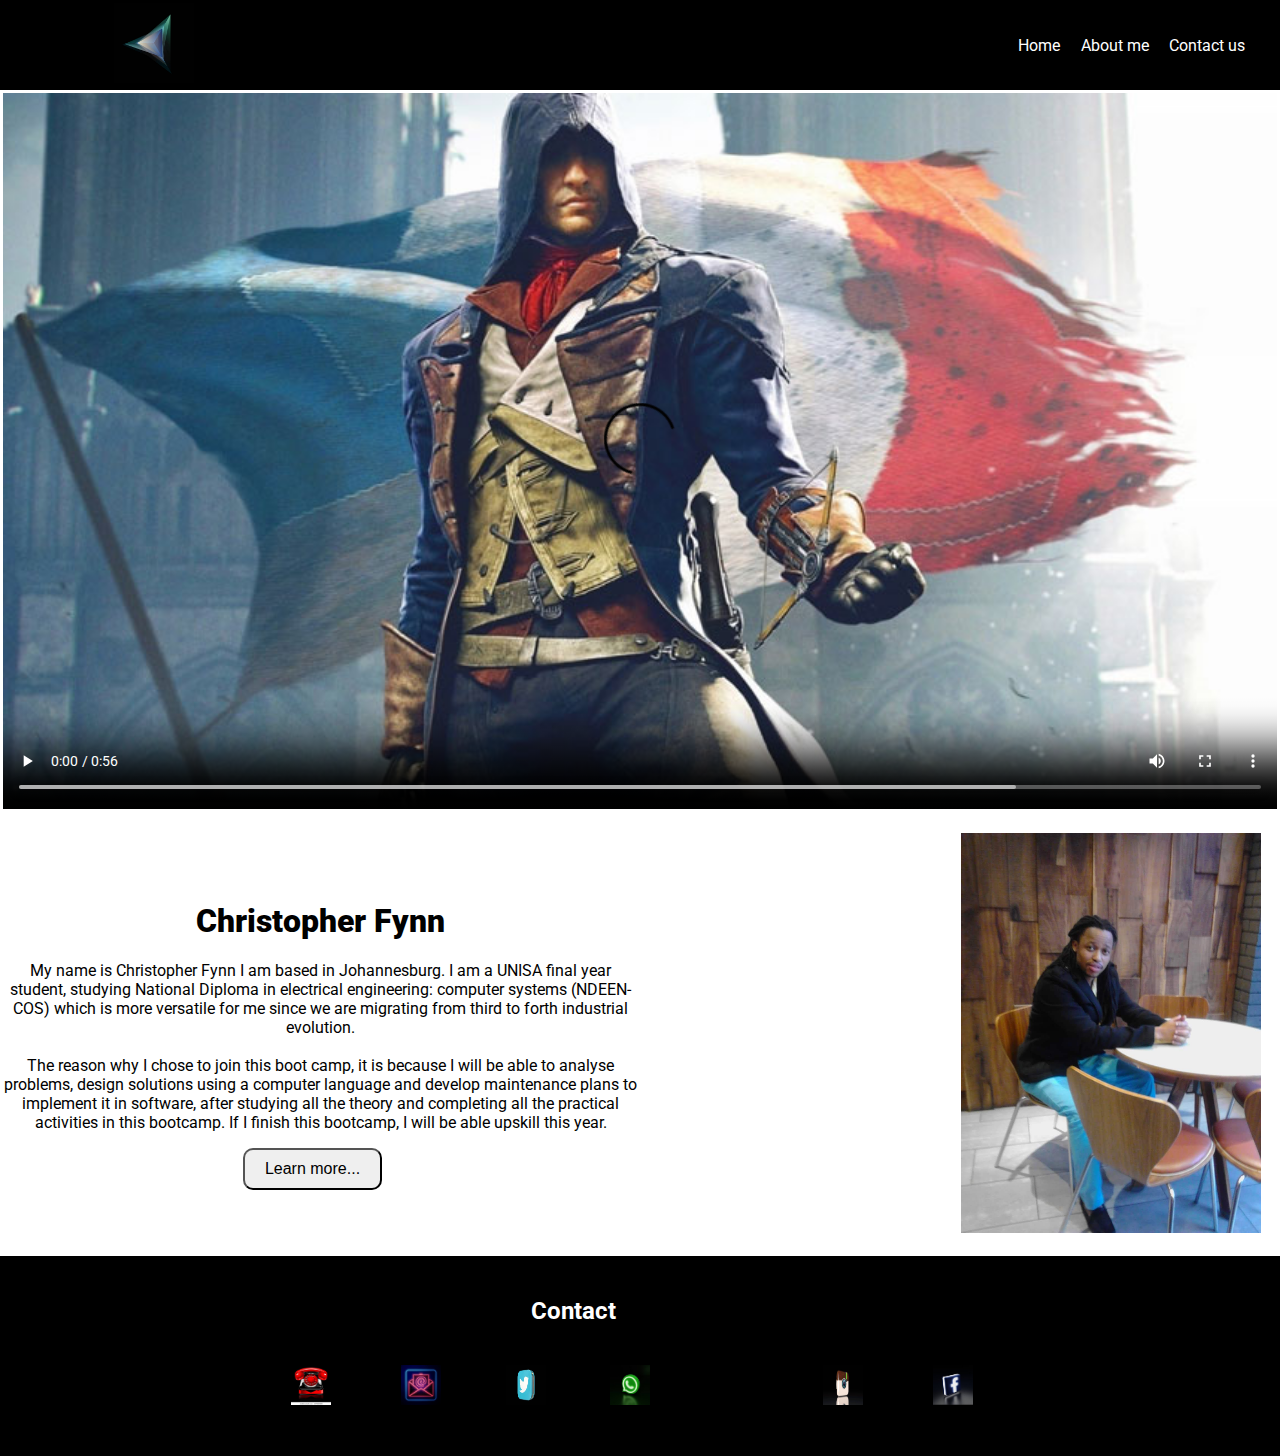
<file: index.html>
<!DOCTYPE html>
<html>

<head>
    <meta charset="UTF-8">
    <meta name="description" content="Portfolio Webiste introduction to HTML & CSS">
    <meta name="Christopher Fynn" content="Codetribe">
    <meta name="keywords" content="HTML,Portfolio,">
    <title>Home</title>
    <link rel="stylesheet" href="./css/style.css">
</head>

<body>

    <header>
        <table id="headerTable">

            <tr>
                <!-- table data which houses our logo -->
                <td>
                    <img class="logo" src="assets/imgs/logo.jpeg" alt="">
                </td>

                <!-- table data which houses our nav bar -->
                <td align="right">
                    <nav>
                        <a href="./index.html">Home</a>
                        <a href="about.html">About me</a>
                        <a href="contact.html">Contact us</a>
                    </nav>
                </td>

            </tr>
        </table>
    </header>

    <main>
        <table id="mainTable">

            <tr>
                <td colspan="2">
                    <video controls poster="./assets/imgs/thumbnail.jpg"
                        src="./assets/videos/video.mp4"></video>
                </td>
            </tr>

            <tr>
                <td width="50%" align="center">
                    <div class=" personalBox ">
                        <h1><b>Christopher Fynn</b></h1>
                        <p>My name is Christopher Fynn I am based in Johannesburg.

                            I am a UNISA final year student, studying National Diploma in electrical engineering: computer systems (NDEEN-COS) 
                            which is more versatile for me since we are migrating from third to forth industrial evolution.
                            <br>

                            <br>
                            The reason why I chose to join this boot camp, it is because I will be able to analyse problems, design solutions using a 
                            computer language and develop maintenance plans to implement it in software, after studying all the theory and completing all 
                            the practical activities in this bootcamp. If I finish this bootcamp, I will be able upskill this year.
                        </p>
                        <a href="./about.html">
                            <button class="btn">Learn more...</button>
                        </a>
                    </div>
                </td>
                <td align="right">
                    <img id="userImage" src="./assets/imgs/image1.jpeg" alt="userImage">
                </td>
            </tr>
        </table>


        <script src="./index.js">
            
        </script>
        

    </main>

    <footer>

        <table class="footable" align="center">

            <tr id="foottitle">
                <td>    
                    <h2>Contact</h2>
                </td>
            </tr>

            <tr>
                <td>
                    <p></p><a href="tel:+27786307457" style="padding-left:25px;padding-right:25px;" ><img src="./assets/icon/cel3Dicon.jpeg" width="40px" height="40px" ></a></p>
                </td>

                <td>
                    <a href="mailto: prokris.fynn@gmail.com   " target="_blank" rel="noopener" style="padding-left:25px; padding-right:25px;"><img src="./assets/icon/mailicon.jpeg" width="40px" height="40px"></a>
                </td>
                    
                <td>
                    <a href="https://mobile.twitter.com/FynnKris" style="padding-left:20px;padding-right:20px;"><img src="./assets/icon/twitter3Dicon.jpeg" width="40px" height="40px"></a>
                </td>
                <td>
                    <a href="https://wa.me/+27786307457?text=I'm%20interested%20in%20doing%20business%20with%20you" style="padding-left:24px;padding-right:25px;"><img src="./assets/icon/wtsapp3Dicon.jpeg" width="40px height=40px"></a>              
 ​              </td> 
 ​           
                 <td>
                    <a href="http://www.instagram.com/kris_fynn" style ="padding-left:25px ;padding-right:25px;"><img src="./assets/icon/Instagram3Dicon.jpeg" width="40px"     height="40px"></a>
                </td>
                <td>
                    <a href="https://m.facebook.com/prokris.fynn" style="padding-left:25px ;padding-right:25px;"><img src="./assets/icon/Fb3Dicon.jpg" width="40px"  height="40px" ></a>
                </td>
                </tr>
        </table>

    </footer>

</body>

</html>
</file>
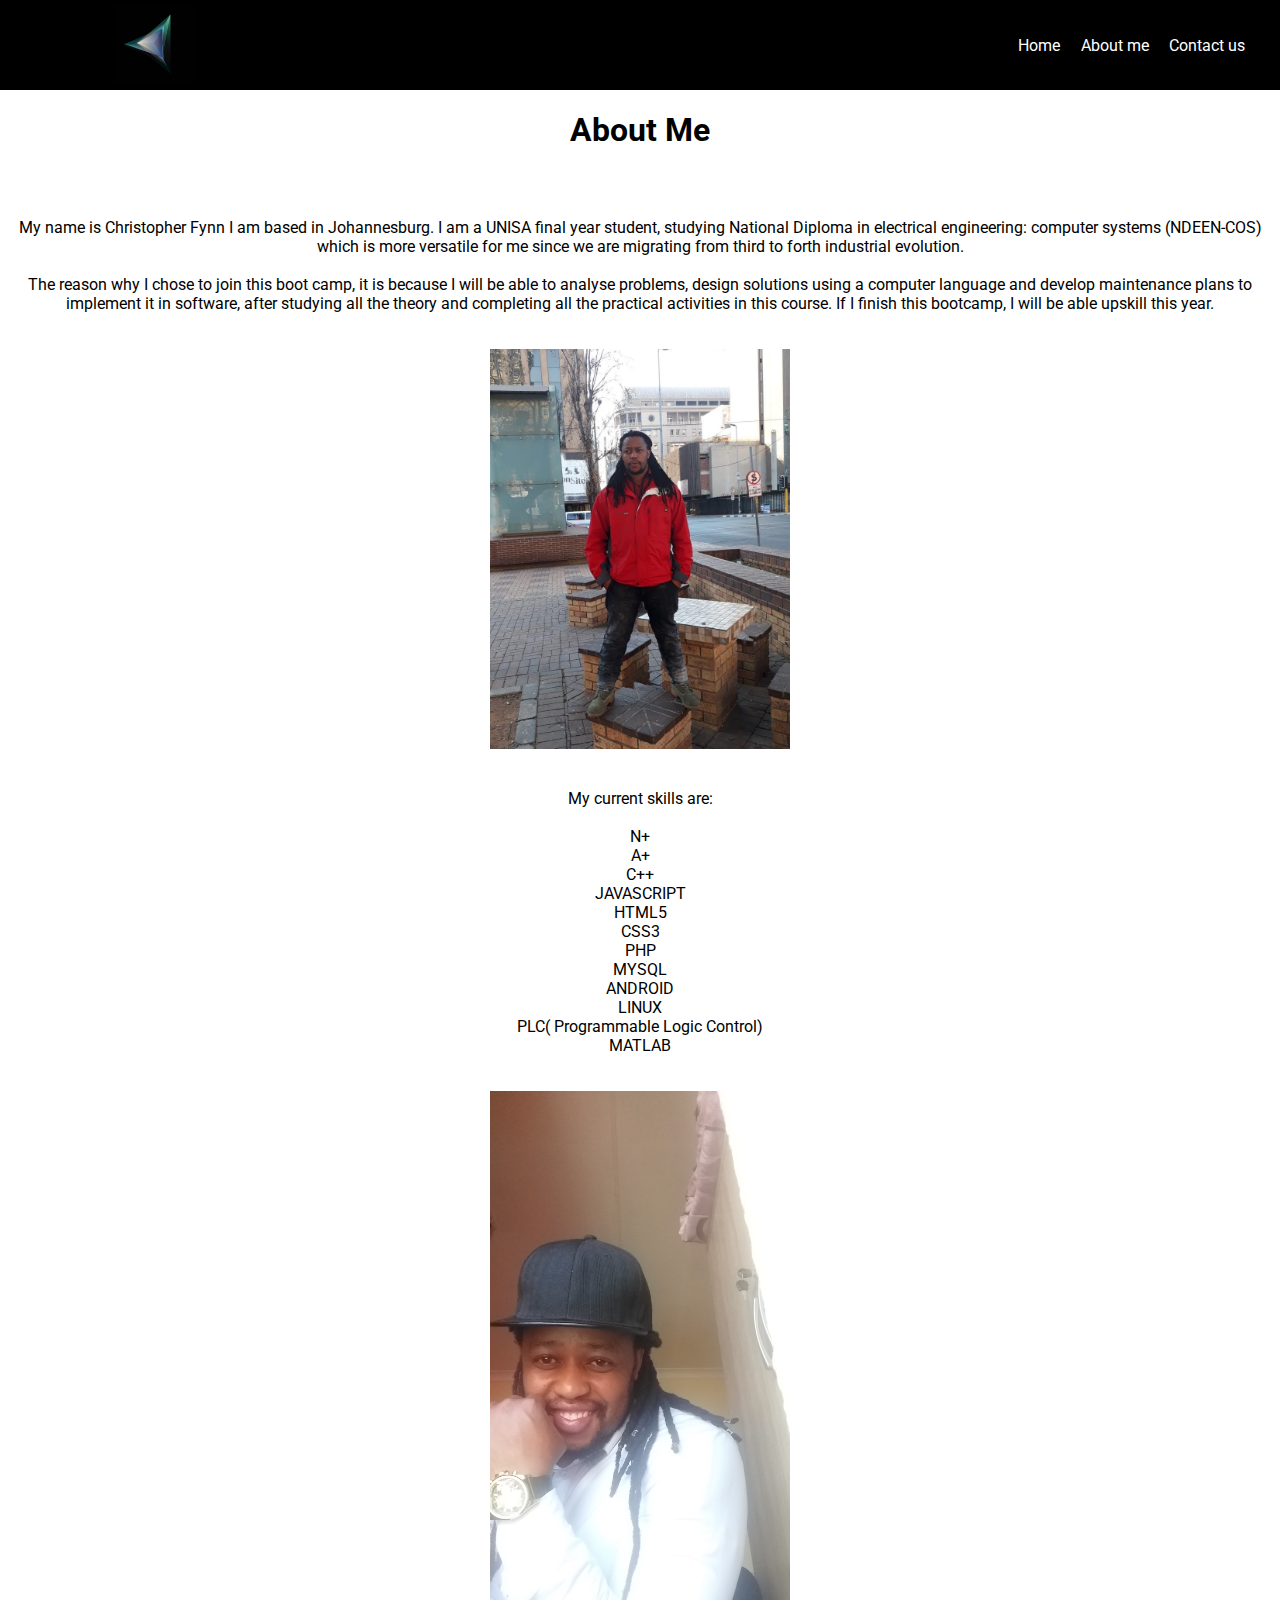
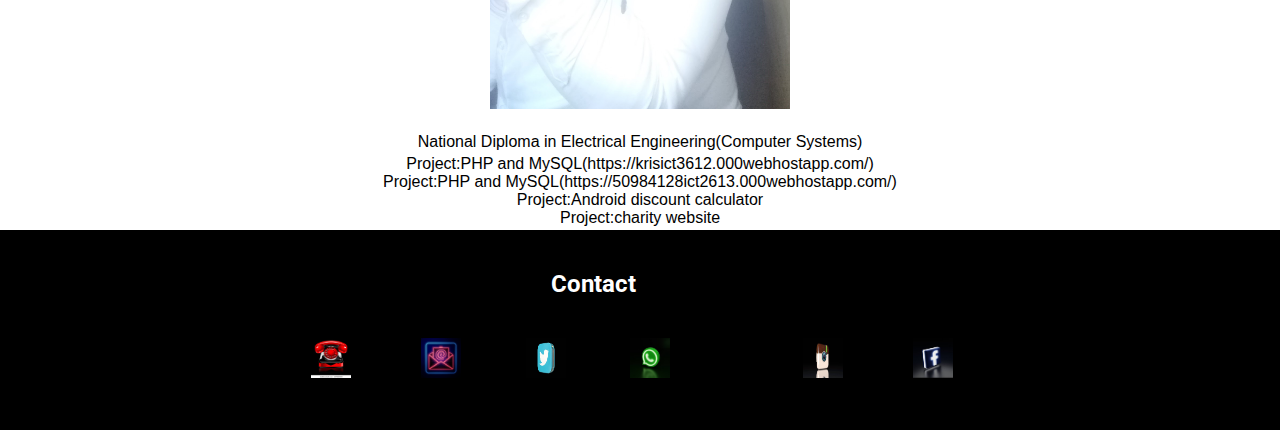
<file: about.html>
<!DOCTYPE html>
<html>

<head>
    <meta charset="UTF-8">
    <meta name="description" content="Portfolio Webiste introduction to HTML & CS ">
    <meta name="Christopher Fynn" content="Codetribe">
    <meta name="keywords" content="HTML,Portfolio,">
    <title> About Us</title>
    <link rel="stylesheet" href="./css/style.css">
</head>

<body>

    <header>
        <table id="headerTable">

            <tr>
                <!-- table data which houses our logo -->
                <td>
                    <img class="logo" src="assets/imgs/logo.jpeg" alt="">
                </td>

                <!-- table data which houses our nav bar -->
                <td align="right">
                    <nav>
                        <a href="./index.html">Home</a>
                        <a href="about.html">About me</a>
                        <a href="contact.html">Contact us</a>
                    </nav>
                </td>

            </tr>
        </table>
    </header>



    <main >
        <h1>About Me</h1>


        <form id="my-form" action="https://formspree.io/f/xnqwdlpa" method="POST">






        <table align="center" class="aboutme">
            <tr id="paragraph1">
                <td>
                    <p>
                        My name is Christopher Fynn I am based in Johannesburg.

                        I am a UNISA final year student, studying National Diploma in electrical engineering: computer systems (NDEEN-COS) 
                        which is more versatile for me since we are migrating from third to forth industrial evolution.
                        <br>

                        <br>
                        The reason why I chose to join this boot camp, it is because I will be able to analyse problems, design solutions using a 
                        computer language and develop maintenance plans to implement it in software, after studying all the theory and completing all 
                        the practical activities in this course. If I finish this bootcamp, I will be able upskill this year.
                    </p>   
                </td>
            </tr>


            <tr>
                <td>
                    <img id="userImage" src="./assets/imgs/image4.jpeg" alt="userImage">
                </td>
            </tr>

            
            <tr id="paragraph2" >
                <td>
                    <p>
                        My current skills are:
                        <br>
                        <br>
                        N+ 
                        <br>
                        A+
                        <br>
                        C++
                        <br>
                        JAVASCRIPT 
                        <br>
                        HTML5
                        <br>
                        CSS3
                        <br>
                        PHP
                        <br>
                        MYSQL
                        <br>
                        ANDROID
                        <br>
                        LINUX
                        <br>
                        PLC( Programmable Logic Control)
                        <br>
                        MATLAB
                    </p>
                </td>
            </tr>

            <tr>
                <td>
                    <img id="userImage" src="./assets/imgs/image2.jpeg" alt="userImage">
                </td>
            </tr>

            <tr>
                <td>
                    National Diploma in Electrical Engineering(Computer Systems)
                </td>
            </tr>

            <tr>
                <td>
                    Project:PHP and MySQL(https://krisict3612.000webhostapp.com/)
 
                    <br>
                    Project:PHP and MySQL(https://50984128ict2613.000webhostapp.com/)
                    <br>
                    Project:Android discount calculator
                    <br>
                    Project:charity website
                    <br>
                </td>    
            </tr>

        </table>


        <script src="./index.js">


            
        </script>


    </main>





    <footer>
         
            <table class="footable" align="center">

                <tr id="foottitle">
                    <td>    
                        <h2>Contact</h2>
                    </td>
                </tr>

                <tr>
                    <td>
                    <p><a href="tel:+27786307457" style="padding-left:25px;padding-right:25px;" ><img src="./assets/icon/cel3Dicon.jpeg" width="40px" height="40px" ></a></p>
                    </td>

                    <td>
                        <a href="mailto: prokris.fynn@gmail.com   " target="_blank" rel="noopener" style="padding-left:25px; padding-right:25px;"><img src="./assets/icon/mailicon.jpeg" width="40px" height="40px"></a>
                    </td>
                        
                    <td>
                        <a href="https://mobile.twitter.com/FynnKris" style="padding-left:20px;padding-right:20px;"><img src="./assets/icon/twitter3Dicon.jpeg" width="40px" height="40px"></a>
                    </td>

    ​               <td> 
                    <a href="https://wa.me/+27786307457?text=I'm%20interested%20in%20doing%20business%20with%20you" style="padding-left:24px;padding-right:25px;"><img src="./assets/icon/wtsapp3Dicon.jpeg" width="40px height=40px"></a>
    ​               </td> 
    ​
                    <td>
                        <a href="http://www.instagram.com/kris_fynn" style ="padding-left:25px ;padding-right:25px;"><img src="./assets/icon/Instagram3Dicon.jpeg" width="40px"     height="40px" ></a>
                    </td>
                    <td>
                        <a href="https://m.facebook.com/prokris.fynn" style ="padding-left:25px ;padding-right:25px;"><img src="./assets/icon/Fb3Dicon.jpg" width="40px" height="40px" ></a>
                    </td>
                    </tr>
            </table>

    </footer>

</body>

</html>
</file>
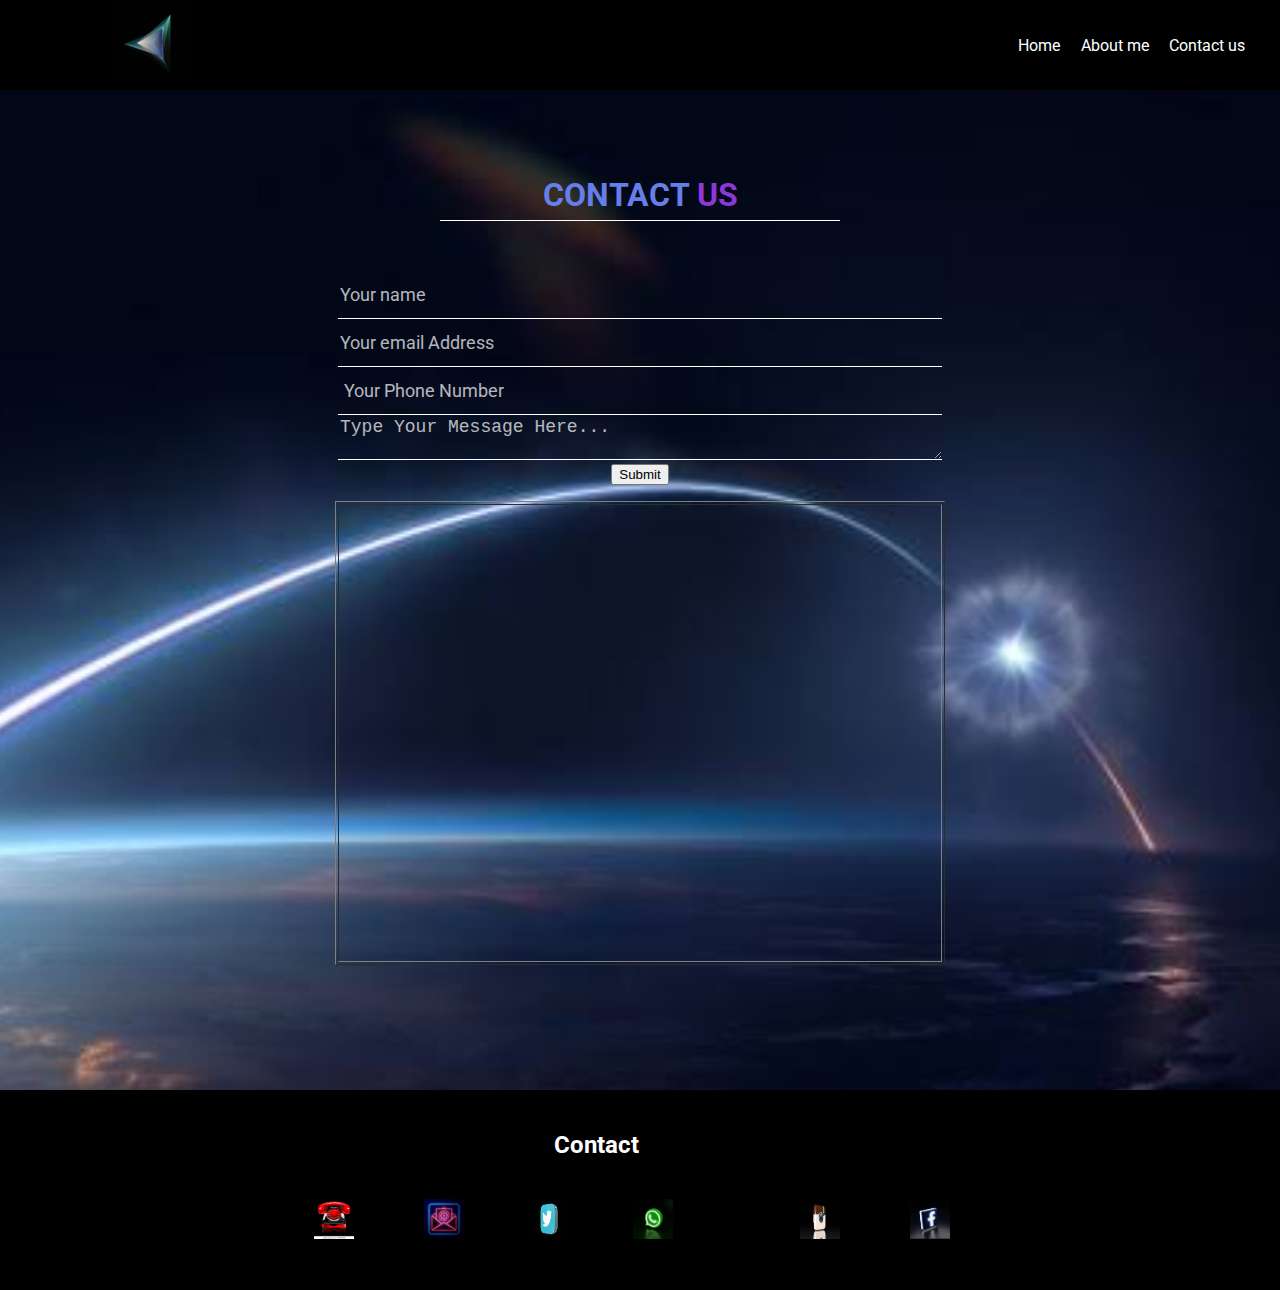
<file: contact.html>
<!DOCTYPE html>
<html>

<head>
    <meta charset="UTF-8">
    <meta name="description" content="Portfolio Webiste introduction to HTML,CSS&JavaScript">
    <meta name="Christopher Fynn" content="Codetribe">
    <meta name="keywords" content="HTML,Portfolio,">
    <title> Contact Us</title>
    <link rel="stylesheet" href="./css/style.css">
</head>

<body>

    <header>
        <table id="headerTable">

            <tr>
                <!-- table data which houses our logo -->
                <td>
                    <img class="logo" src="assets/imgs/logo.jpeg" alt="logo">
                </td>

                <!-- table data which houses our nav bar -->
                <td align="right">
                    <nav>
                        <a href="./index.html">Home</a>
                        <a href="about.html">About me</a>
                        <a href="contact.html">Contact us</a>
                    </nav>
                </td

            </tr>
        </table>
    </header>

    <main>
     <center> <div class="contact-title">
      <h1><span>Contact</span>  <span>US</span></h1>
      </div></center>

        <form id="my-form" action="https://formspree.io/f/mpzbwjbg" method="POST" >
      
        
        <div style="align-items: center;" class="contact-form">
                <input type="Name" name="Name" placeholder="Your name" class="form-control" required>
                <br>
                <input type="Email" name="Email" placeholder="Your email Address" class="form-control" required>
                <br>
                <input type="Phone number" name=" Phone Number" placeholder=" Your Phone Number" class="form-control" required>
                <br>
                <textarea name="Message" placeholder="Type Your Message Here..." class="form-control"required ></textarea>
                <br>
                <button id="my-form-buttton">Submit</button>
                <p id="my-form-status"><p>
            </div>

            </form>


        <table border="1" align="center" style="margin-bottom: 50px;" >
            <tr>
                <td>
                    <iframe alt="Reconnect Internet" src="https://www.google.com/maps/embed?pb=!1m18!1m12!1m3!1d3581.1689397357864!2d27.901094514529216!3d-26.158626968473772!2m3!1f0!2f0!3f0!3m2!1i1024!2i768!4f13.1!3m3!1m2!1s0x1e95a015c38b075b%3A0x76f3847633f19be1!2sUNISA%20-%20Florida%20Campus!5e0!3m2!1sen!2sza!4v1645473641100!5m2!1sen!2sza" width="600" height="450" style="border:0;" allowfullscreen="" loading="lazy"></iframe>
                </td>
            </tr>
        </table>
        <style>
         body {
          background-image: url("background.jpeg");

        </style>

        <script src="./index.js">

            var form = document.getElementById("my-form");
    
            async function handleSubmit(event) {
              event.preventDefault();
              var status = document.getElementById("my-form-status");
              var data = new FormData(event.target);
              fetch(event.target.action, {
                method: form.method,
                body: data,
                headers: {
                    'Accept': 'application/json'
                }
              }).then(response => {
                if (response.ok) {
                  status.innerHTML = "Thanks for your submission!";
                  form.reset()
                } else {
                  response.json().then(data => {
                    if (Object.hasOwn(data, 'errors')) {
                      status.innerHTML = data["errors"].map(error => error["message"]).join(", ")
                    } else {
                      status.innerHTML = "Oops! There was a problem submitting your form"
                    }
                  })
                }
              }).catch(error => {
                status.innerHTML = "Oops! There was a problem submitting your form"
              });
            }
            form.addEventListener("submit", handleSubmit)

        </script>


    </main>

    <footer>
        <table class="footable" align="center">

            <tr id="foottitle">
                <td>    
                    <h2 style="text-align: center;" >Contact</h2>
                </td>
            </tr>

            <tr>
                <td>
                    <p><a href="tel:+27786307457" style="padding-left:25px;padding-right:25px;" ><img src="./assets/icon/cel3Dicon.jpeg" width="40px" height="40px" ></a></p>
                </td>

                <td>
                    <a href="mailto: prokris.fynn@gmail.com   " target="_blank" rel="noopener" style="padding-left:25px; padding-right:25px;"><img src="./assets/icon/mailicon.jpeg" width="40px" height="40px"></a>
                </td>
                    
                <td>
                    <a href="https://mobile.twitter.com/FynnKris" style="padding-left:20px;padding-right:20px;"><img src="./assets/icon/twitter3Dicon.jpeg" width="40px" height="40px"></a>
                </td>
 
 ​              </td> 
 ​              <td> 
               <a href="https://wa.me/+27786307457?text=I'm%20interested%20in%20doing%20business%20with%20you" style="padding-left:24px;padding-right:25px;"><img src="./assets/icon/wtsapp3Dicon.jpeg" width="40px height=40px"></a>
 ​             ​</td> 
 ​           
 ​
                 <td>
                    <a href="http://www.instagram.com/kris_fynn" style ="padding-left:25px ;padding-right:25px;"><img src="./assets/icon/Instagram3Dicon.jpeg" width="40px"     height="40px" ></a>
                </td>
                <td>
                    <a href="https://m.facebook.com/prokris.fynn" style ="padding-left:25px ;padding-right:25px;"><img src="./assets/icon/Fb3Dicon.jpg" width="40px"  height="40px" ></a>
                </td>
                </tr>
        </table>

    </footer>

</body>

</html>
</file>
<file: css/style.css>
@import url("https://fonts.googleapis.com/css2?family=Roboto:wght@100&display=swap");

h1,
h2,
h3,
h4,
h5,
h6,
p,
a,
/**button,**/
input {
    font-family: "Roboto", sans-serif;
}
#headerTable {
    width: 100%;
}
.logo {
    width: 80px;
}
main {
    min-height: 100vh;
}
nav {
    margin-right: 16px;
}
header{
    background-color: #000000;

}
a {
    margin-right: 16px;
    text-decoration: none;
    color: #ffffff;
}
video {
    width: 100%;
}
#mainTable {
    width: 100%;
}
#userImage {
    width: 500px;
    margin: 16px;
}
.bioBox {
    width: 70%;
    text-align: left;
}
.btn {
    padding-top: 10px;
    padding-bottom: 10px;
    padding-left: 20px;
    padding-right: 20px;
    border-radius: 10px;
    font-size: medium;
}
.footerText {
    text-align: center;
    color: white;
    padding-left:25px;
    padding-right:25px;
    width:40px;
    height:40px;
}
footer {
    background-color: black;
    height: 200px;
    
}
.footertable{
    padding-left:25px;
    padding-right:25px;
    width:40px;
    height:40px;
}
#footertitle{
    color:#ffffff; 
    padding-bottom: 25px;
    text-align: center;
    padding-right: 40px;
}


.aboutme{
    text-align: center;
}

#userImage{
    width:300px;
}



h2{
    text-align: center;
    margin-left: 250%;
    color: #ffffff;
}

#my-form-button{
    width:200px;
    font-size:18px;
    font-weight: 600;
    color: #fff;
    cursor: pointer;
    margin: 20px;
    height: 55px;
    text-align: center;
    border: none;
    background-size: 300% 100%;
    border-radius: 50px;
    transition: all .4s ease-in-out;
    background-image: linear-gradient(to right,#667eea,#764ba2,#6b8dd6,#8e37d7);
    box-shadow: 0 4px 15px 0 rgba(116,79,168,0.75);
    outline:none;
}

#my-form-button:active{
    width: 150px;
}

#my-form-button:hover{
    background-position: 100% 0;
    transition: all .4s ease-in-out;
}

#my-form-button:focus{
    outline:none;
}


body{
    margin: 0;
    padding: 0;
    text-align: center;
    background-size: cover;
    background-position: center;
    font-family: sans-serif;
}


.contact-title{
    margin-top: 100px;
    color: #fff;
    text-transform: uppercase;
    transition: all 4s ease-in-out;
}
.contact-title h1{
    font-size: 32px;
    line-height: 10px;
    width: 400px;
    padding: 0 0 20px 0;
    border-bottom: 1.3px solid white;
}

form{
    margin-top: 50px;
    transition: all 4s ease-in-out;
}

.form-control{
    width:600px;
    background: transparent;
    border:none;
    outline:none;
    border-bottom:1px solid white;
    color: white;
    font-size: 18px;
    margin-botton: 16px;
}
input{
    height: 45px;
    align-items: center;
}
h1 span:nth-child(1){
    color: #667eea;
}

h1 span:nth-child(2){
    color:#8e37d7;
}

::placeholder{
    color: white;
    opacity:0.7;
}

#my-form-status{
    color: white;
    font-weight: bold;
}
.form-submit-botton{
  background: #B9DFFF;
  color: #fff;
  border: 1px solid #eee;
  border-shadow:  5px 5px 5px #eee;
  text-shadow: none;
}
</file>
